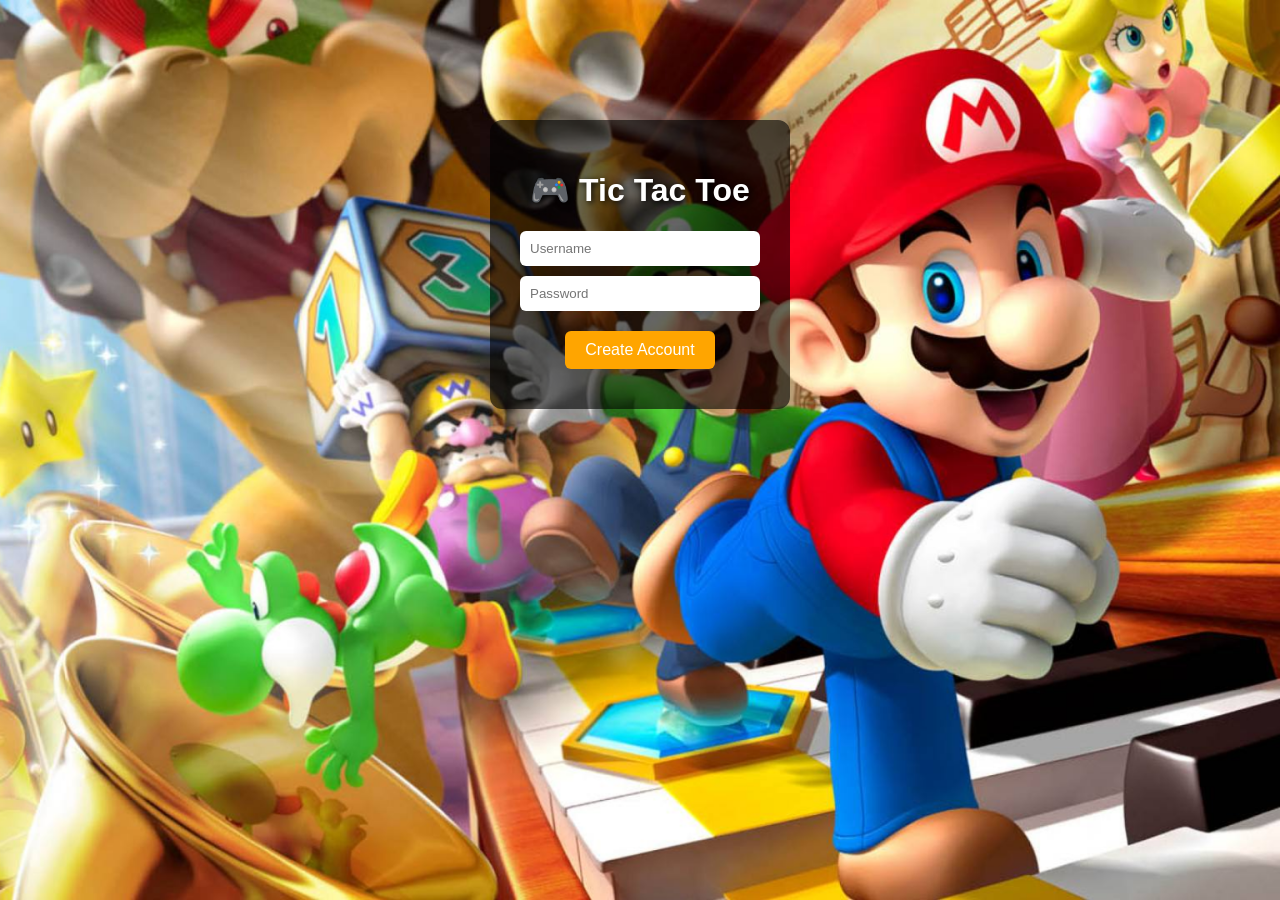
<file: index.html>
<!DOCTYPE html>
<html>
<head>
  <title>Tic Tac Toe - Login</title>
  <link rel="stylesheet" href="style.css">
</head>

<body class="login">

<div class="container">
  <h1>🎮 Tic Tac Toe</h1>

  <input type="text" id="username" placeholder="Username">
  <input type="password" id="password" placeholder="Password">

  <button onclick="createAccount()">Create Account</button>
</div>

<script src="script.js"></script>
</body>
</html>
</file>
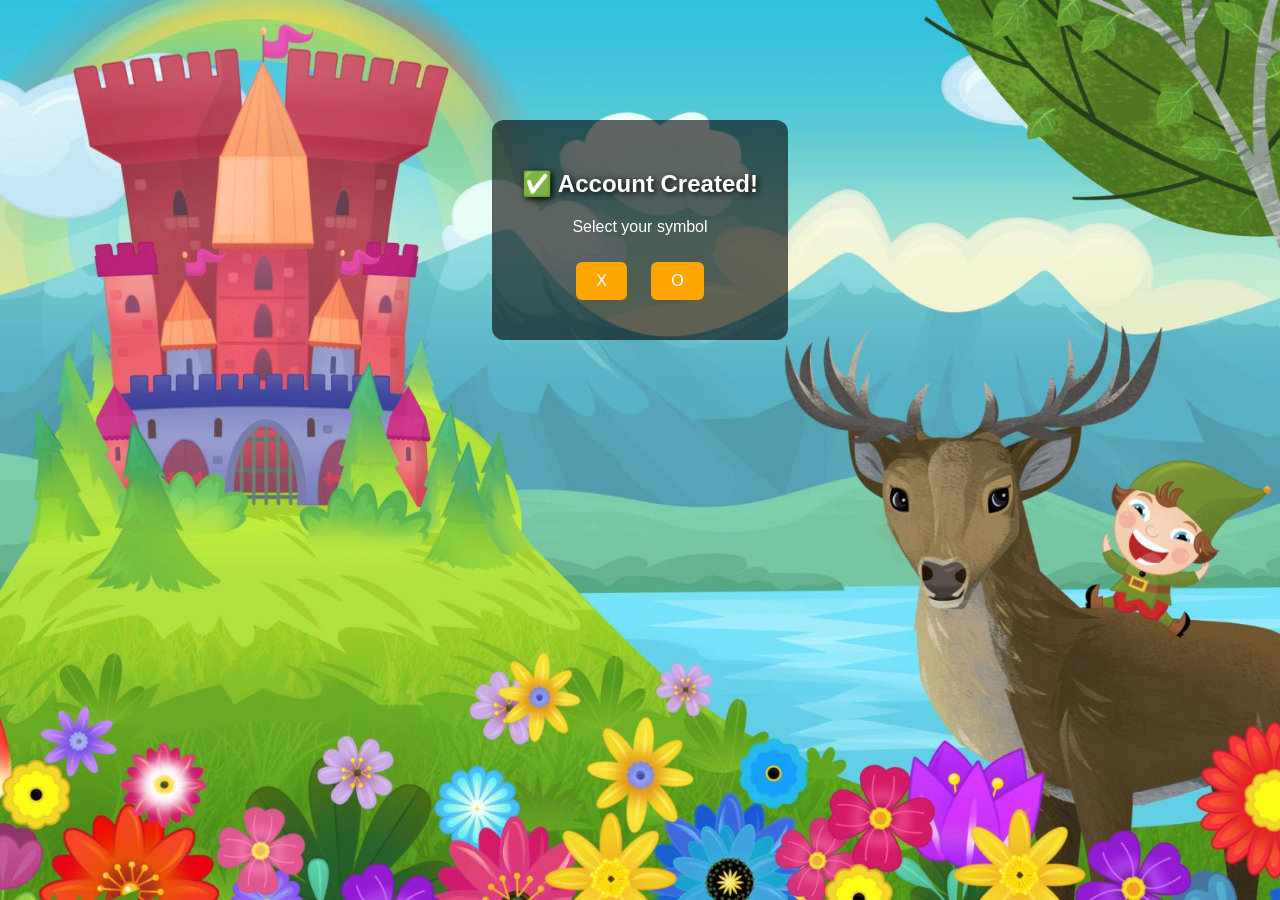
<file: choose.html>
<!DOCTYPE html>
<html>
<head>
  <title>Choose Symbol</title>
  <link rel="stylesheet" href="style.css">
</head>

<body class="choose">

<div class="container">
  <h2>✅ Account Created!</h2>
  <p>Select your symbol</p>

  <div class="choices">
    <button onclick="chooseSymbol('X')">X</button>
    <button onclick="chooseSymbol('O')">O</button>
  </div>
</div>

<script src="script.js"></script>
</body>
</html>
</file>
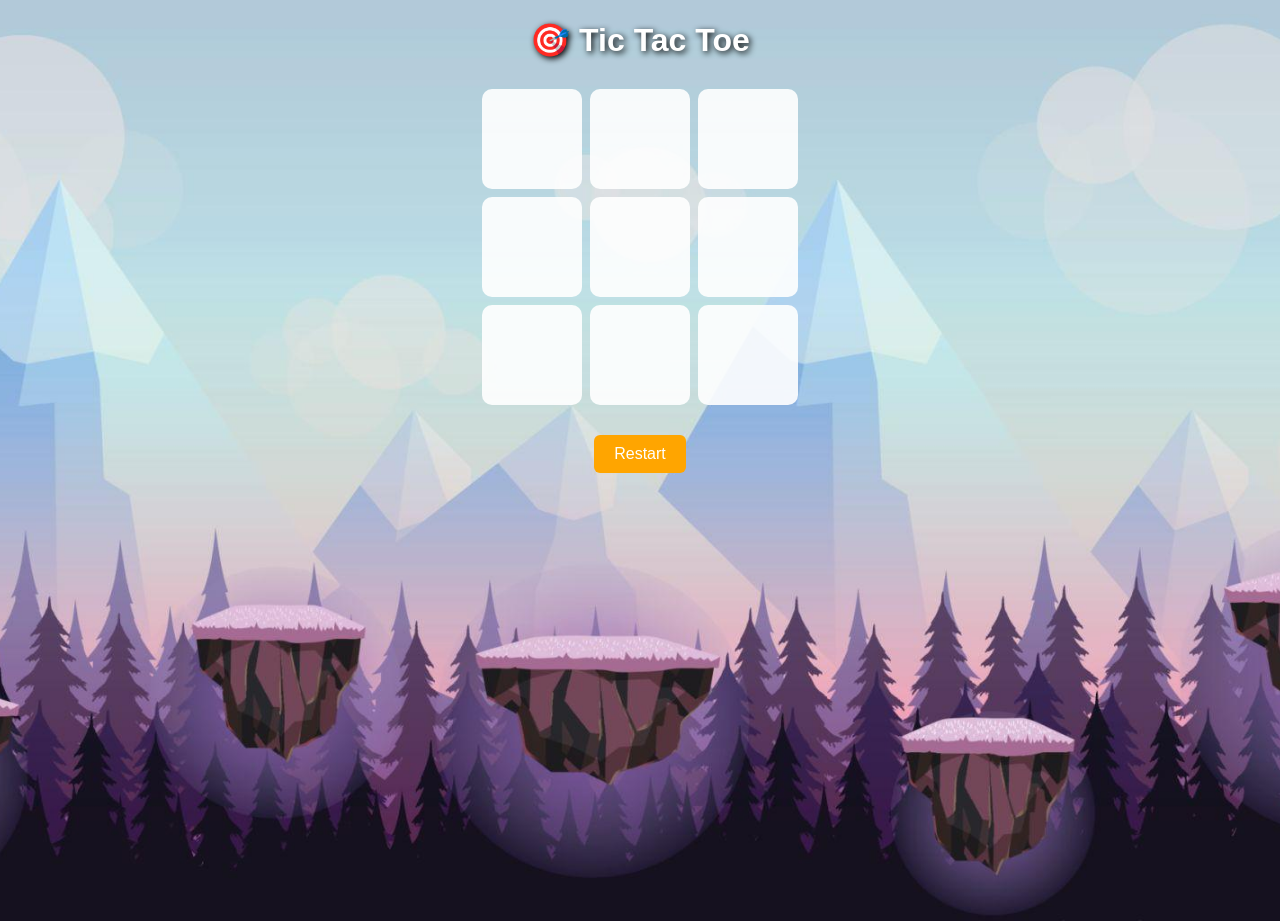
<file: game.html>
<!DOCTYPE html>
<html>
<head>
  <title>Tic Tac Toe Game</title>
  <link rel="stylesheet" href="style.css">
</head>

<body class="game">

<h1>🎯 Tic Tac Toe</h1>

<div class="board">
  <div class="cell" onclick="makeMove(0)"></div>
  <div class="cell" onclick="makeMove(1)"></div>
  <div class="cell" onclick="makeMove(2)"></div>
  <div class="cell" onclick="makeMove(3)"></div>
  <div class="cell" onclick="makeMove(4)"></div>
  <div class="cell" onclick="makeMove(5)"></div>
  <div class="cell" onclick="makeMove(6)"></div>
  <div class="cell" onclick="makeMove(7)"></div>
  <div class="cell" onclick="makeMove(8)"></div>
</div>

<h2 id="status"></h2>

<button onclick="restartGame()">Restart</button>

<script src="script.js"></script>
</body>
</html>
</file>
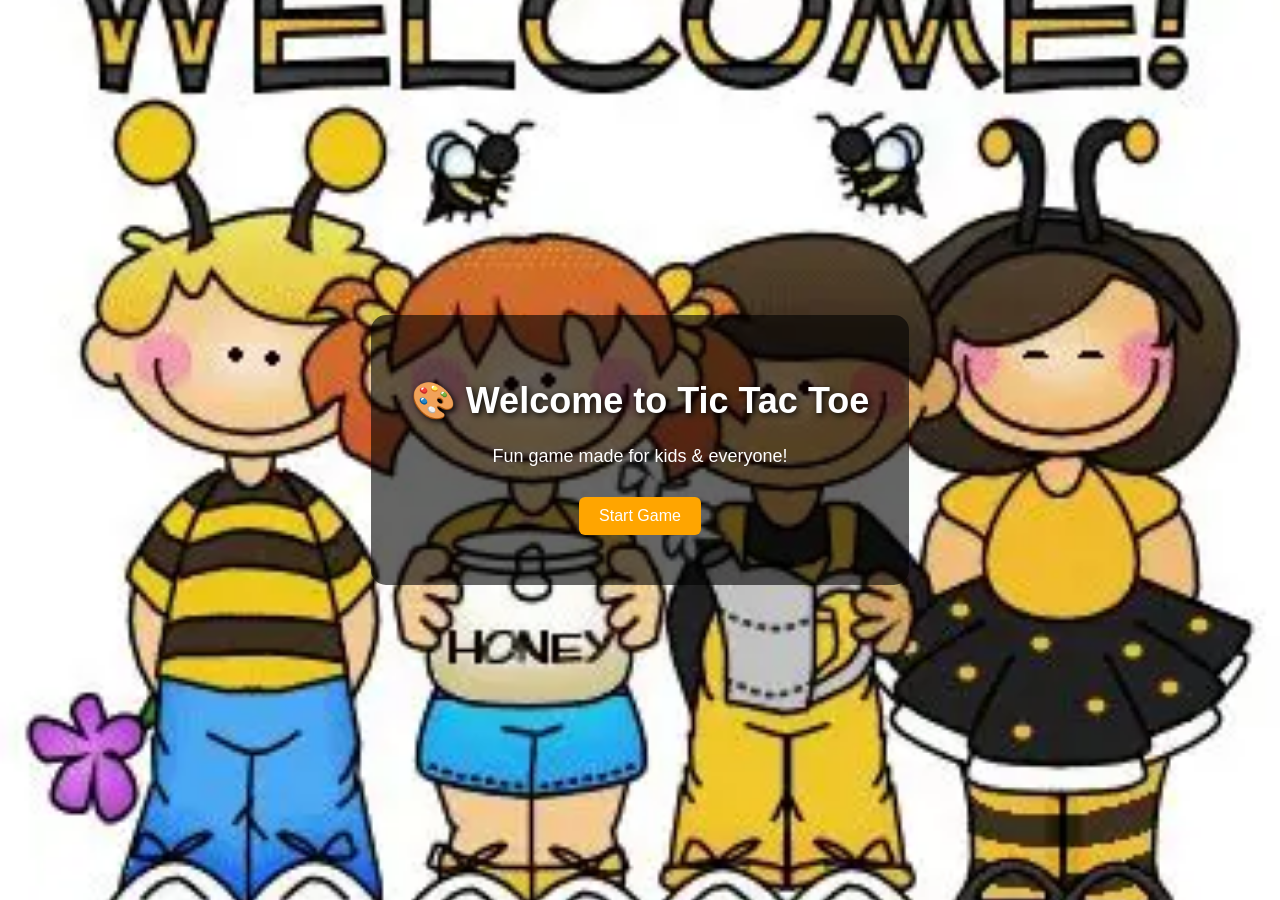
<file: welcomm.html>
<!DOCTYPE html>
<html>
<head>
  <title>Welcome</title>
  <link rel="stylesheet" href="style.css">
</head>

<body class="welcome">

<div class="welcome-box">
  <h1>🎨 Welcome to Tic Tac Toe</h1>
  <p>Fun game made for kids & everyone!</p>

  <button onclick="startGame()">Start Game</button>
</div>

<script src="script.js"></script>
</body>
</html>
</file>
<file: style.css>
/* WELCOME PAGE */
body.welcome {
  height: 100vh;
  background: url('bg4.jpg') no-repeat center center/cover;
  display: flex;
  justify-content: center;
  align-items: center;
}

/* WELCOME BOX */
.welcome-box {
  background: rgba(0,0,0,0.6);
  padding: 40px;
  border-radius: 15px;
  text-align: center;
}

.welcome-box h1 {
  font-size: 36px;
}

.welcome-box p {
  font-size: 18px;
  margin-bottom: 20px;
}
/* GENERAL */
body {
  margin: 0;
  font-family: Arial, sans-serif;
  text-align: center;
  color: white;
}

/* LOGIN PAGE BACKGROUND */
body.login {
  height: 100vh;
  background-image: url("./bg.jpg");
  background-size: cover;
  background-position: center;
  background-repeat: no-repeat;
}

/* CHOOSE PAGE BACKGROUND */
body.choose {
  height: 100vh;
  background-image: url("./bg2.jpg");
  background-size: cover;
  background-position: center;
  background-repeat: no-repeat;
}

/* GAME PAGE BACKGROUND */
body.game {
  height: 100vh;
  background-image: url("./bg3.jpg");
  background-size: cover;
  background-position: center;
  background-repeat: no-repeat;
}

/* CONTAINER BOX */
.container {
  margin-top: 120px;
  background: rgba(0, 0, 0, 0.6);
  padding: 30px;
  border-radius: 12px;
  display: inline-block;
}

/* HEADINGS */
h1, h2 {
  text-shadow: 2px 2px 6px black;
}

/* INPUT FIELDS */
input {
  display: block;
  margin: 10px auto;
  padding: 10px;
  width: 220px;
  border-radius: 6px;
  border: none;
}

/* BUTTON STYLE */
button {
  padding: 10px 20px;
  margin: 10px;
  border: none;
  background: orange;
  color: white;
  cursor: pointer;
  border-radius: 6px;
  font-size: 16px;
}

button:hover {
  background: darkorange;
}

/* GAME BOARD */
.board {
  display: grid;
  grid-template-columns: repeat(3, 100px);
  gap: 8px;
  justify-content: center;
  margin-top: 30px;
}

/* GAME CELLS */
.cell {
  width: 100px;
  height: 100px;
  background: rgba(255, 255, 255, 0.9);
  color: black;
  font-size: 40px;
  display: flex;
  justify-content: center;
  align-items: center;
  cursor: pointer;
  border-radius: 10px;
  transition: 0.3s;
}

.cell:hover {
  background: #ddd;
}

/* STATUS TEXT */
#status {
  margin-top: 20px;
  font-size: 22px;
}
</file>
